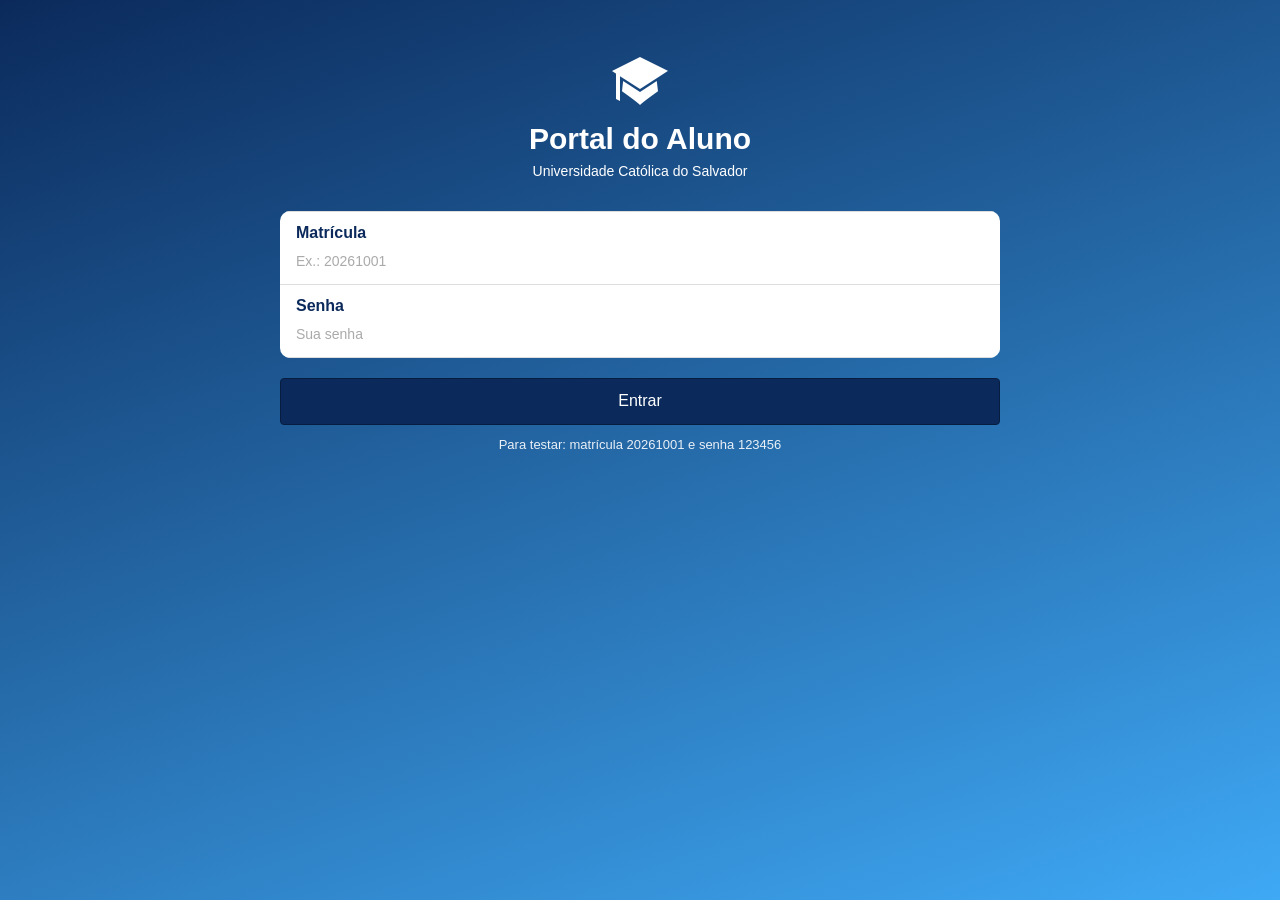
<file: www/index.html>
<!DOCTYPE html>
<html lang="pt-BR">
<head>
  <meta charset="utf-8">
  <meta name="viewport" content="initial-scale=1, maximum-scale=1, user-scalable=no, width=device-width">
  <title>Portal do Aluno UCSal</title>

  <!-- Ionic v1 (CSS + ícones) -->
  <link href="lib/ionic/css/ionic.min.css" rel="stylesheet">
  <!-- cores da UCSal e ajustes -->
  <link href="css/style.css" rel="stylesheet">

  <!-- ionic.bundle já traz junto o AngularJS, o ui-router e o próprio Ionic -->
  <script src="lib/ionic/js/ionic.bundle.min.js"></script>
  <!-- idioma pt-BR do AngularJS: o currency vira R$ 1.289,90 e as datas saem em português -->
  <script src="lib/angular-locale_pt-br.js"></script>

  <!-- módulo principal e rotas -->
  <script src="js/app.js"></script>

  <!-- services: os dados mockados ficam aqui -->
  <script src="js/services/AuthService.js"></script>
  <script src="js/services/NoticiasService.js"></script>
  <script src="js/services/AlunoService.js"></script>
  <script src="js/services/FinanceiroService.js"></script>

  <!-- controllers: a lógica de cada tela -->
  <script src="js/controllers/LoginCtrl.js"></script>
  <script src="js/controllers/MenuCtrl.js"></script>
  <script src="js/controllers/NoticiasCtrl.js"></script>
  <script src="js/controllers/PerfilCtrl.js"></script>
  <script src="js/controllers/FinanceiroCtrl.js"></script>
</head>

<!-- ng-app liga o AngularJS no módulo ucsalApp -->
<body ng-app="ucsalApp">
  <!-- aqui o ui-router coloca a tela da rota atual -->
  <ion-nav-view></ion-nav-view>
</body>
</html>
</file>
<file: www/css/style.css>
/*
  cores da UCSal em variáveis CSS.
  o Ionic v1 usa variáveis SASS ($positive...) pra gerar o ionic.css; como uso o css já pronto,
  coloquei as cores aqui e apliquei nas classes "positive" e "calm" do Ionic
*/
:root {
  --ucsal-azul-marinho: #0b2a5b;
  --ucsal-azul-marinho-escuro: #071d40;
  --ucsal-azul-claro: #3fa9f5;
  --ucsal-azul-claro-fundo: #e8f4fd;
  --ucsal-branco: #ffffff;
  --verde-pago: #2e9e5b;
  --laranja-pagar: #f39c12;
}

/* ---------- classes do Ionic com as cores da UCSal ---------- */
.bar.bar-positive,
.button.button-positive {
  background-color: var(--ucsal-azul-marinho);
  border-color: var(--ucsal-azul-marinho-escuro);
  color: var(--ucsal-branco);
}

.button.button-positive.activated {
  background-color: var(--ucsal-azul-marinho-escuro);
}

.button.button-calm {
  background-color: var(--ucsal-azul-claro);
  border-color: var(--ucsal-azul-claro);
  color: var(--ucsal-branco);
}

.button.button-outline.button-positive {
  background: transparent;
  color: var(--ucsal-azul-marinho);
  border-color: var(--ucsal-azul-marinho);
}

.button.button-outline.button-positive.ativo {
  background: var(--ucsal-azul-marinho);
  color: var(--ucsal-branco);
}

.badge.badge-positive {
  background-color: var(--ucsal-azul-claro);
  color: var(--ucsal-branco);
}

.badge.badge-balanced {
  background-color: var(--verde-pago);
}

.badge.badge-energized {
  background-color: var(--laranja-pagar);
  color: var(--ucsal-branco);
}

.positive {
  color: var(--ucsal-azul-marinho) !important;
}

/* ---------- login ---------- */
.login {
  background: linear-gradient(160deg, var(--ucsal-azul-marinho), var(--ucsal-azul-claro));
}

.login-logo {
  text-align: center;
  color: var(--ucsal-branco);
  padding: 40px 0 20px;
}

.login-logo h1 {
  color: var(--ucsal-branco);
  font-size: 30px;
  font-weight: bold;
  margin: 8px 0 4px;
}

.login-logo .icon {
  font-size: 64px;
}

.login .list {
  border-radius: 10px;
  overflow: hidden;
}

/* fundo branco nos campos, pra não sumir no azul */
.login .item {
  background-color: var(--ucsal-branco);
}

.login .item .input-label {
  color: var(--ucsal-azul-marinho);
  font-weight: bold;
}

.dica {
  color: var(--ucsal-branco);
  text-align: center;
  font-size: 13px;
  opacity: 0.9;
}

/* ---------- menu lateral ---------- */
.menu .bar.bar-positive {
  height: 90px;
}

.menu .bar .title {
  line-height: 1.3;
  top: 22px;
}

.menu .bar .title small {
  display: block;
  font-size: 12px;
  opacity: 0.8;
}

.menu .has-header {
  top: 90px;
}

/* ---------- mural ---------- */
.card img.full-image {
  width: 100%;
  display: block;
}

.card .item-text-wrap h2 {
  font-weight: bold;
  color: var(--ucsal-azul-marinho);
}

/* no Ionic o badge fica preso no canto direito; aqui ele fica do lado da data */
.card .item p .badge {
  position: static;
  display: inline-block;
  width: auto;
  margin-left: 4px;
  vertical-align: middle;
}

/* ---------- financeiro ---------- */
.mensalidade h2 {
  font-weight: bold;
}

.codigo {
  font-family: monospace;
  font-size: 12px;
  color: #666;
  word-break: break-all;
  white-space: normal;
}

/* no computador o conteúdo não fica esticado na tela toda */
@media (min-width: 768px) {
  .limitar {
    max-width: 720px;
    margin: 0 auto;
  }
}
</file>
